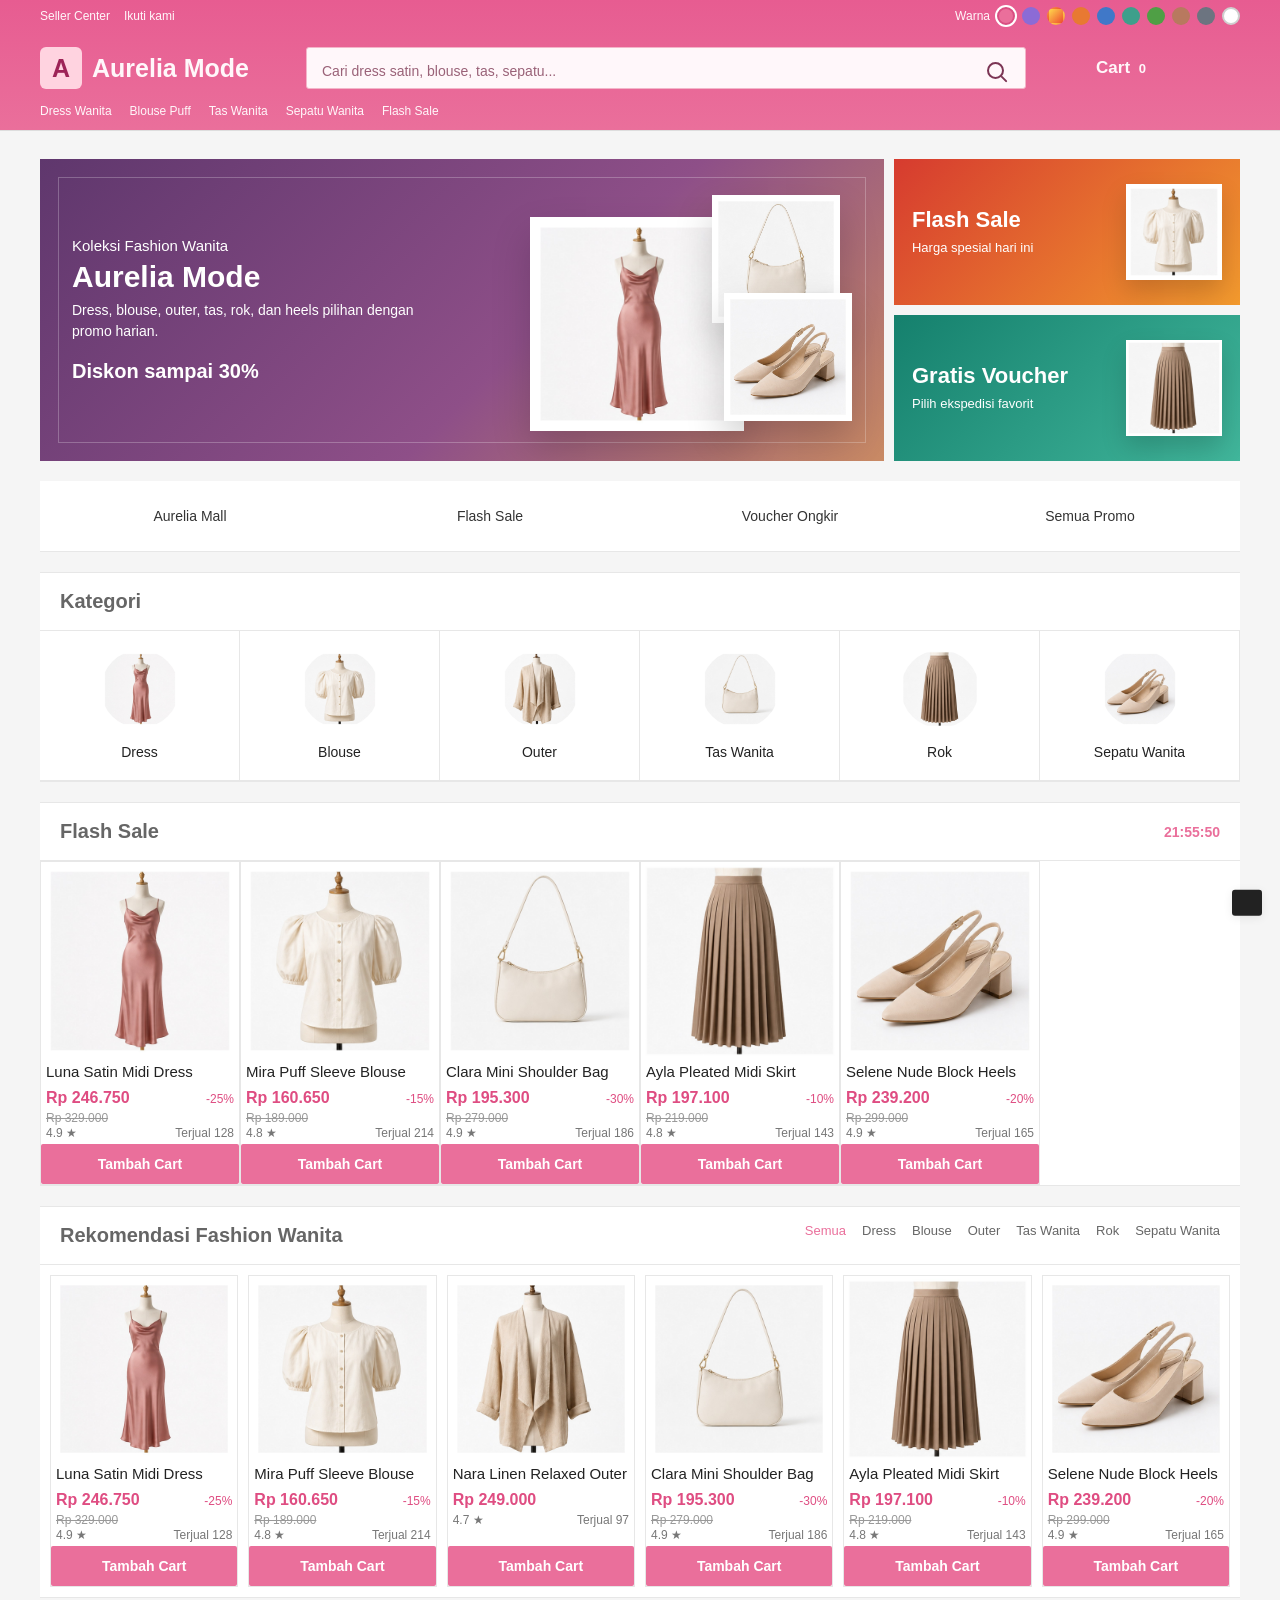
<file: index.html>
<!doctype html>
<html lang="id">
  <head>
    <meta charset="utf-8" />
    <meta name="viewport" content="width=device-width, initial-scale=1" />
    <title>Aurelia Mode - Fashion Wanita</title>
    <meta
      name="description"
      content="Toko online fashion wanita bergaya marketplace dengan produk, cart, checkout, ekspedisi, pembayaran, dan admin produk."
    />
    <link rel="stylesheet" href="styles.css" />
  </head>
  <body>
    <header class="market-header">
      <div class="market-top">
        <button class="plain-top-button" id="adminOpen" type="button">Seller Center</button>
        <span>Ikuti kami</span>
        <div class="theme-switcher" aria-label="Opsi warna">
          <span>Warna</span>
          <button class="theme-dot rose" type="button" data-theme-choice="rose" aria-label="Tema rose"></button>
          <button class="theme-dot lavender" type="button" data-theme-choice="lavender" aria-label="Tema lavender"></button>
          <button class="theme-dot shopee-yellow" type="button" data-theme-choice="shopee-yellow" aria-label="Tema kuning Shopee"></button>
          <button class="theme-dot orange" type="button" data-theme-choice="orange" aria-label="Tema orange"></button>
          <button class="theme-dot blue" type="button" data-theme-choice="blue" aria-label="Tema biru"></button>
          <button class="theme-dot sage" type="button" data-theme-choice="sage" aria-label="Tema sage"></button>
          <button class="theme-dot green" type="button" data-theme-choice="green" aria-label="Tema hijau"></button>
          <button class="theme-dot mocha" type="button" data-theme-choice="mocha" aria-label="Tema mocha"></button>
          <button class="theme-dot gray" type="button" data-theme-choice="gray" aria-label="Tema abu"></button>
          <button class="theme-dot white" type="button" data-theme-choice="white" aria-label="Tema putih"></button>
        </div>
      </div>

      <div class="market-main">
        <a class="market-brand" href="index.html" aria-label="Aurelia Mode">
          <span class="bag-mark">A</span>
          <span>Aurelia Mode</span>
        </a>

        <form class="search-box" id="searchForm">
          <input id="searchInput" type="search" placeholder="Cari dress satin, blouse, tas, sepatu..." />
          <button class="search-submit" type="submit" aria-label="Cari">
            <span class="search-icon" aria-hidden="true"></span>
          </button>
        </form>

        <button class="cart-link" id="cartOpen" type="button">
          Cart <span id="cartCount">0</span>
        </button>
      </div>

      <nav class="quick-links" aria-label="Pencarian cepat">
        <button type="button" data-search="dress">Dress Wanita</button>
        <button type="button" data-search="blouse">Blouse Puff</button>
        <button type="button" data-search="tas">Tas Wanita</button>
        <button type="button" data-search="heels">Sepatu Wanita</button>
        <button type="button" data-search="flash sale">Flash Sale</button>
      </nav>
    </header>

    <main class="page-shell">
      <section class="promo-layout">
        <a class="main-promo" href="#produk">
          <div class="promo-copy">
            <p>Koleksi Fashion Wanita</p>
            <h1>Aurelia Mode</h1>
            <span>Dress, blouse, outer, tas, rok, dan heels pilihan dengan promo harian.</span>
            <strong>Diskon sampai 30%</strong>
          </div>
          <div class="promo-products" aria-hidden="true">
            <img class="promo-product main" src="assets/photos/dress-1.jpg" alt="" />
            <img class="promo-product small top" src="assets/photos/bag-1.jpg" alt="" />
            <img class="promo-product small bottom" src="assets/photos/heels-1.jpg" alt="" />
          </div>
        </a>
        <div class="side-promos">
          <a href="#flashsale">
            <span>
              <strong>Flash Sale</strong>
              <small>Harga spesial hari ini</small>
            </span>
            <img src="assets/photos/blouse-1.jpg" alt="Mira Puff Sleeve Blouse" />
          </a>
          <a href="#produk">
            <span>
              <strong>Gratis Voucher</strong>
              <small>Pilih ekspedisi favorit</small>
            </span>
            <img src="assets/photos/skirt-1.jpg" alt="Ayla Pleated Midi Skirt" />
          </a>
        </div>
      </section>

      <section class="shortcut-row" aria-label="Menu promo">
        <a href="#produk">Aurelia Mall</a>
        <a href="#flashsale">Flash Sale</a>
        <a href="#produk">Voucher Ongkir</a>
        <a href="#produk">Semua Promo</a>
      </section>

      <section class="panel-section" aria-labelledby="categoryTitle">
        <div class="section-title-row">
          <h2 id="categoryTitle">Kategori</h2>
        </div>
        <div class="category-grid" id="categoryGrid"></div>
      </section>

      <section class="panel-section" id="flashsale" aria-labelledby="flashTitle">
        <div class="section-title-row">
          <h2 id="flashTitle">Flash Sale</h2>
          <span id="flashClock">00:00:00</span>
        </div>
        <div class="flash-strip" id="flashStrip"></div>
      </section>

      <section class="panel-section" id="produk" aria-labelledby="productTitle">
        <div class="section-title-row products-head">
          <h2 id="productTitle">Rekomendasi Fashion Wanita</h2>
          <div class="category-filter" id="categoryFilters"></div>
        </div>
        <div class="product-grid" id="productGrid"></div>
      </section>
    </main>

    <aside class="drawer" id="cartDrawer" aria-hidden="true">
      <div class="drawer-panel">
        <div class="drawer-head">
          <h2>Keranjang</h2>
          <button class="close-button" id="cartClose" type="button" aria-label="Tutup keranjang">&times;</button>
        </div>
        <div class="cart-items" id="cartItems"></div>
        <div class="cart-summary">
          <span>Total Produk</span>
          <strong id="cartSubtotal">Rp0</strong>
        </div>
        <a class="primary-button full" href="product.html?id=dress" id="checkoutJump">Checkout di Halaman Produk</a>
      </div>
    </aside>

    <aside class="drawer" id="adminDrawer" aria-hidden="true">
      <div class="drawer-panel admin-panel">
        <div class="drawer-head">
          <h2>Admin Toko</h2>
          <button class="close-button" id="adminClose" type="button" aria-label="Tutup admin">&times;</button>
        </div>

        <form class="login-box" id="loginForm">
          <p>Login admin demo</p>
          <label>
            Username
            <input name="username" value="admin" required />
          </label>
          <label>
            Password
            <input name="password" type="password" value="admin123" required />
          </label>
          <button class="primary-button" type="submit">Login</button>
          <small>Username: admin, Password: admin123</small>
        </form>

        <div class="admin-content" id="adminContent" hidden>
          <div class="admin-toolbar">
            <h3>Kelola Produk</h3>
            <button class="secondary-button" id="logoutAdmin" type="button">Logout</button>
          </div>

          <form class="product-form" id="productForm">
            <input type="hidden" name="id" />
            <label>
              Judul Produk
              <input name="title" required placeholder="Nama produk" />
            </label>
            <label>
              Kategori Produk
              <input name="category" required placeholder="Dress, Blouse, Outer" />
            </label>
            <div class="form-row">
              <label>
                Harga
                <input name="price" required type="number" min="0" step="1000" />
              </label>
              <label>
                Diskon %
                <input name="discount" type="number" min="0" max="90" step="1" value="0" />
              </label>
            </div>
            <label>
              Deskripsi
              <textarea name="description" required placeholder="Deskripsi produk"></textarea>
            </label>
            <button class="primary-button" type="submit" id="productSubmit">Tambah Produk</button>
          </form>

          <div class="admin-list" id="adminProductList"></div>

          <div class="orders-box">
            <div class="admin-toolbar">
              <h3>Notif Pembeli</h3>
              <button class="secondary-button" id="clearOrders" type="button">Bersihkan</button>
            </div>
            <div id="orderList" class="order-list"></div>
          </div>
        </div>
      </div>
    </aside>

    <div class="toast" id="toast" role="status" aria-live="polite"></div>
    <script src="store-data.js"></script>
    <script src="app.js"></script>
  </body>
</html>
</file>
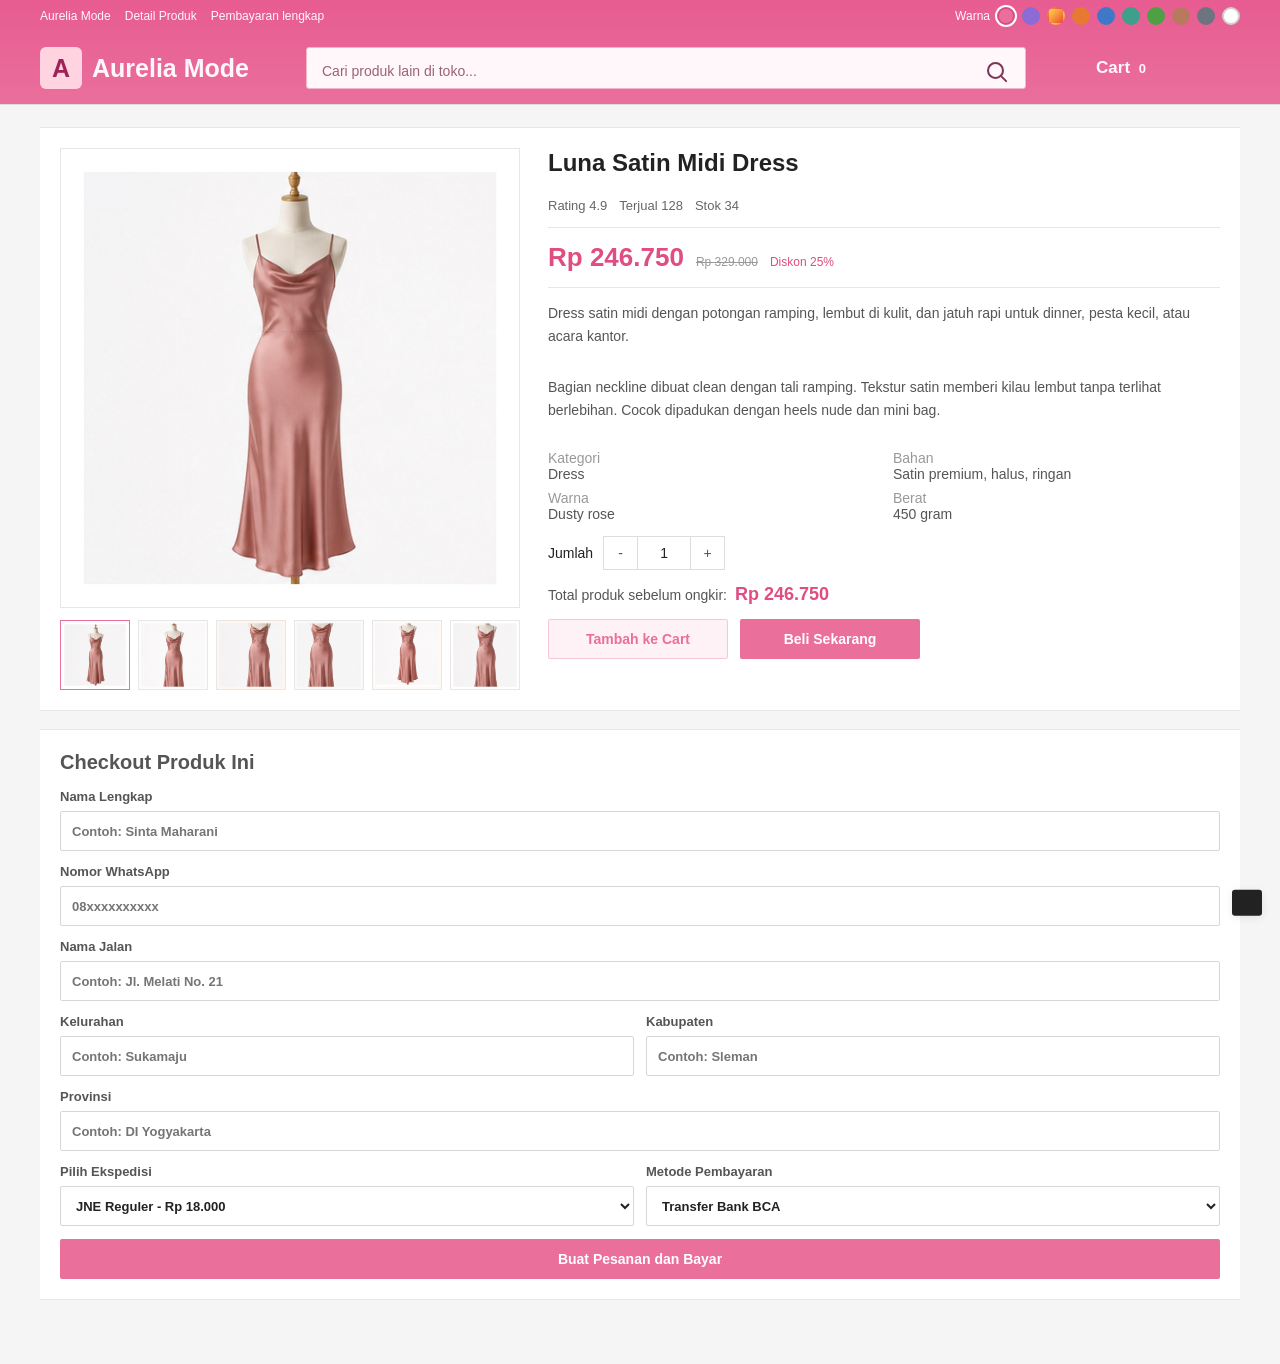
<file: product.html>
<!doctype html>
<html lang="id">
  <head>
    <meta charset="utf-8" />
    <meta name="viewport" content="width=device-width, initial-scale=1" />
    <title>Detail Produk - Aurelia Mode</title>
    <meta
      name="description"
      content="Detail produk fashion wanita dengan galeri foto, cart, checkout, ekspedisi, dan pembayaran."
    />
    <link rel="stylesheet" href="styles.css" />
  </head>
  <body>
    <header class="market-header">
      <div class="market-top">
        <a href="index.html">Aurelia Mode</a>
        <span>Detail Produk</span>
        <span>Pembayaran lengkap</span>
        <div class="theme-switcher" aria-label="Opsi warna">
          <span>Warna</span>
          <button class="theme-dot rose" type="button" data-theme-choice="rose" aria-label="Tema rose"></button>
          <button class="theme-dot lavender" type="button" data-theme-choice="lavender" aria-label="Tema lavender"></button>
          <button class="theme-dot shopee-yellow" type="button" data-theme-choice="shopee-yellow" aria-label="Tema kuning Shopee"></button>
          <button class="theme-dot orange" type="button" data-theme-choice="orange" aria-label="Tema orange"></button>
          <button class="theme-dot blue" type="button" data-theme-choice="blue" aria-label="Tema biru"></button>
          <button class="theme-dot sage" type="button" data-theme-choice="sage" aria-label="Tema sage"></button>
          <button class="theme-dot green" type="button" data-theme-choice="green" aria-label="Tema hijau"></button>
          <button class="theme-dot mocha" type="button" data-theme-choice="mocha" aria-label="Tema mocha"></button>
          <button class="theme-dot gray" type="button" data-theme-choice="gray" aria-label="Tema abu"></button>
          <button class="theme-dot white" type="button" data-theme-choice="white" aria-label="Tema putih"></button>
        </div>
      </div>

      <div class="market-main">
        <a class="market-brand" href="index.html" aria-label="Aurelia Mode">
          <span class="bag-mark">A</span>
          <span>Aurelia Mode</span>
        </a>

        <form class="search-box" id="detailSearchForm">
          <input id="detailSearchInput" type="search" placeholder="Cari produk lain di toko..." />
          <button class="search-submit" type="submit" aria-label="Cari">
            <span class="search-icon" aria-hidden="true"></span>
          </button>
        </form>

        <button class="cart-link" id="cartOpen" type="button">
          Cart <span id="cartCount">0</span>
        </button>
      </div>
    </header>

    <main class="page-shell detail-page">
      <section class="detail-panel" id="productDetail"></section>

      <section class="product-checkout" id="checkout">
        <h2>Checkout Produk Ini</h2>
        <form id="buyForm">
          <label>
            Nama Lengkap
            <input required name="name" placeholder="Contoh: Sinta Maharani" />
          </label>
          <label>
            Nomor WhatsApp
            <input required name="phone" placeholder="08xxxxxxxxxx" />
          </label>
          <label>
            Nama Jalan
            <input required name="street" placeholder="Contoh: Jl. Melati No. 21" />
          </label>
          <div class="form-row">
            <label>
              Kelurahan
              <input required name="village" placeholder="Contoh: Sukamaju" />
            </label>
            <label>
              Kabupaten
              <input required name="regency" placeholder="Contoh: Sleman" />
            </label>
          </div>
          <label>
            Provinsi
            <input required name="province" placeholder="Contoh: DI Yogyakarta" />
          </label>
          <div class="form-row">
            <label>
              Pilih Ekspedisi
              <select name="shipping" id="shippingSelect" required></select>
            </label>
            <label>
              Metode Pembayaran
              <select name="payment" id="paymentSelect" required></select>
            </label>
          </div>
          <button class="primary-button" type="submit">Buat Pesanan dan Bayar</button>
          <div class="payment-result" id="paymentResult" hidden></div>
        </form>
      </section>
    </main>

    <aside class="drawer" id="cartDrawer" aria-hidden="true">
      <div class="drawer-panel">
        <div class="drawer-head">
          <h2>Keranjang</h2>
          <button class="close-button" id="cartClose" type="button" aria-label="Tutup keranjang">&times;</button>
        </div>
        <div class="cart-items" id="cartItems"></div>
        <div class="cart-summary">
          <span>Total Produk</span>
          <strong id="cartSubtotal">Rp0</strong>
        </div>
        <a class="primary-button full" href="#checkout" id="checkoutJump">Checkout Produk Ini</a>
      </div>
    </aside>

    <div class="toast" id="toast" role="status" aria-live="polite"></div>
    <script src="store-data.js"></script>
    <script src="product-page.js"></script>
  </body>
</html>
</file>
<file: styles.css>
:root {
  --orange: #ea6f9b;
  --orange-dark: #d94e82;
  --ink: #222;
  --muted: #777;
  --line: #e7e7e7;
  --page: #f5f5f5;
  --white: #fff;
  --price: #df4d82;
  --green: #0a8f5a;
  --shadow: 0 2px 10px rgba(0, 0, 0, 0.08);
  --promo-main: linear-gradient(135deg, #5f376d 0%, #8e4f88 58%, #c98a64 100%);
  --promo-flash: linear-gradient(135deg, #d63b2f, #f29a2e);
  --promo-shipping: linear-gradient(135deg, #15806d, #41b69b);
  --secondary-bg: #fff2f6;
  --secondary-border: #f7c7d6;
  --theme-ring: #d94e82;
  --header-bg: linear-gradient(180deg, #e75c91 0%, #ea6f9b 100%);
  --header-text: #fff7fa;
  --header-logo-bg: #ffd3e0;
  --header-logo-text: #9d2357;
  --search-bg: #fff7fa;
  --search-border: #f3b5c9;
  --search-text: #5b2340;
  --search-placeholder: #9a6278;
  --search-icon: #7b3554;
}

body[data-theme="lavender"] {
  --orange: #8c6bd6;
  --orange-dark: #704cb8;
  --price: #7553c8;
  --promo-main: linear-gradient(135deg, #3f356b 0%, #7560c8 55%, #c28bd9 100%);
  --promo-flash: linear-gradient(135deg, #7144b8, #d56bb3);
  --promo-shipping: linear-gradient(135deg, #286f8e, #5bb7c8);
  --secondary-bg: #f5f1ff;
  --secondary-border: #d9cdf7;
  --theme-ring: #704cb8;
  --header-bg: linear-gradient(180deg, #6f59c8 0%, #8c6bd6 100%);
  --header-text: #f7f3ff;
  --header-logo-bg: #e6dcff;
  --header-logo-text: #4f3a96;
  --search-bg: #faf7ff;
  --search-border: #cfc0f2;
  --search-text: #382a6f;
  --search-placeholder: #7c6aae;
  --search-icon: #51408f;
}

body[data-theme="sage"] {
  --orange: #3e9f8b;
  --orange-dark: #2f806f;
  --price: #268271;
  --promo-main: linear-gradient(135deg, #244e47 0%, #3e9f8b 55%, #d0a25c 100%);
  --promo-flash: linear-gradient(135deg, #c05a35, #e6a83c);
  --promo-shipping: linear-gradient(135deg, #1f7f68, #67c7a5);
  --secondary-bg: #eefaf6;
  --secondary-border: #bde5d8;
  --theme-ring: #2f806f;
  --header-bg: linear-gradient(180deg, #2f8d7b 0%, #3e9f8b 100%);
  --header-text: #effbf8;
  --header-logo-bg: #d4f2ea;
  --header-logo-text: #1f6659;
  --search-bg: #f5fffb;
  --search-border: #b9ded4;
  --search-text: #174d43;
  --search-placeholder: #5f8d80;
  --search-icon: #226a5d;
}

body[data-theme="mocha"] {
  --orange: #b8795f;
  --orange-dark: #965d47;
  --price: #a45f45;
  --promo-main: linear-gradient(135deg, #3f3330 0%, #8b5f55 55%, #c49a6c 100%);
  --promo-flash: linear-gradient(135deg, #a94138, #d98c3f);
  --promo-shipping: linear-gradient(135deg, #516b58, #9ab47b);
  --secondary-bg: #fbf4ef;
  --secondary-border: #e5c8b9;
  --theme-ring: #965d47;
  --header-bg: linear-gradient(180deg, #8a5b4c 0%, #b8795f 100%);
  --header-text: #fff8f3;
  --header-logo-bg: #f2d8ca;
  --header-logo-text: #694133;
  --search-bg: #fff8f3;
  --search-border: #dfc1b2;
  --search-text: #51342c;
  --search-placeholder: #8d6a5d;
  --search-icon: #654035;
}

body[data-theme="white"] {
  --orange: #000000;
  --orange-dark: #111111;
  --ink: #000000;
  --muted: #000000;
  --price: #000000;
  --green: #000000;
  --promo-main: linear-gradient(135deg, #ffffff 0%, #eeeeee 55%, #d7d7d7 100%);
  --promo-flash: linear-gradient(135deg, #f4f4f4, #cfcfcf);
  --promo-shipping: linear-gradient(135deg, #e9e9e9, #ffffff);
  --secondary-bg: #f7f7f7;
  --secondary-border: #d9d9d9;
  --theme-ring: #000000;
  --header-bg: linear-gradient(180deg, #ffffff 0%, #f2f2f2 100%);
  --header-text: #000000;
  --header-logo-bg: #e8e8e8;
  --header-logo-text: #000000;
  --search-bg: #ffffff;
  --search-border: #d7d7d7;
  --search-text: #000000;
  --search-placeholder: #000000;
  --search-icon: #000000;
}

body[data-theme="gray"] {
  --orange: #6c7480;
  --orange-dark: #535b66;
  --price: #59616b;
  --promo-main: linear-gradient(135deg, #3c4149 0%, #6c7480 55%, #a7adb5 100%);
  --promo-flash: linear-gradient(135deg, #565e67, #9aa1aa);
  --promo-shipping: linear-gradient(135deg, #424c53, #839098);
  --secondary-bg: #f1f3f5;
  --secondary-border: #cfd4da;
  --theme-ring: #535b66;
  --header-bg: linear-gradient(180deg, #f5f6f7 0%, #dfe3e7 100%);
  --header-text: #33383f;
  --header-logo-bg: #ccd2d8;
  --header-logo-text: #33383f;
  --search-bg: #ffffff;
  --search-border: #cbd1d7;
  --search-text: #252a31;
  --search-placeholder: #767f89;
  --search-icon: #4e5660;
}

body[data-theme="blue"] {
  --orange: #4078c8;
  --orange-dark: #2f5fa4;
  --price: #2f65b5;
  --promo-main: linear-gradient(135deg, #1d3f72 0%, #4078c8 55%, #78b6d9 100%);
  --promo-flash: linear-gradient(135deg, #255aa2, #5f99dc);
  --promo-shipping: linear-gradient(135deg, #176b88, #63bfd4);
  --secondary-bg: #eff6ff;
  --secondary-border: #bdd5f4;
  --theme-ring: #2f5fa4;
  --header-bg: linear-gradient(180deg, #2f68b7 0%, #4078c8 100%);
  --header-text: #f4f9ff;
  --header-logo-bg: #d4e6fb;
  --header-logo-text: #1e4f91;
  --search-bg: #f6fbff;
  --search-border: #b8d1ee;
  --search-text: #1f416d;
  --search-placeholder: #6d8ead;
  --search-icon: #2f5fa4;
}

body[data-theme="shopee-yellow"] {
  --orange: #ffb700;
  --orange-dark: #ee7d00;
  --price: #ee4d2d;
  --promo-main: linear-gradient(135deg, #ee4d2d 0%, #ff9f1c 55%, #ffd84d 100%);
  --promo-flash: linear-gradient(135deg, #ee4d2d, #ffc400);
  --promo-shipping: linear-gradient(135deg, #f4a000, #ffe173);
  --secondary-bg: #fff7d9;
  --secondary-border: #f2c94c;
  --theme-ring: #ee7d00;
  --header-bg: linear-gradient(180deg, #ffd84d 0%, #ff9f1c 100%);
  --header-text: #ffffff;
  --header-logo-bg: #fff3b0;
  --header-logo-text: #b54816;
  --search-bg: #fff8dc;
  --search-border: #eab940;
  --search-text: #4a2b00;
  --search-placeholder: #946a18;
  --search-icon: #b54816;
}

body[data-theme="orange"] {
  --orange: #e87932;
  --orange-dark: #c95d1c;
  --price: #d96a24;
  --promo-main: linear-gradient(135deg, #7d3d16 0%, #e87932 55%, #f5b15f 100%);
  --promo-flash: linear-gradient(135deg, #c74727, #f29a2e);
  --promo-shipping: linear-gradient(135deg, #7c8a32, #d2b654);
  --secondary-bg: #fff3e8;
  --secondary-border: #f1c6a2;
  --theme-ring: #c95d1c;
  --header-bg: linear-gradient(180deg, #f29955 0%, #e87932 100%);
  --header-text: #fff8f1;
  --header-logo-bg: #ffe0c4;
  --header-logo-text: #8d3d12;
  --search-bg: #fff8f1;
  --search-border: #efbd94;
  --search-text: #573015;
  --search-placeholder: #9a704f;
  --search-icon: #8d3d12;
}

body[data-theme="green"] {
  --orange: #4f9f45;
  --orange-dark: #3c8135;
  --price: #3f8838;
  --promo-main: linear-gradient(135deg, #284f2c 0%, #4f9f45 55%, #a0c95e 100%);
  --promo-flash: linear-gradient(135deg, #8f6b23, #d6b747);
  --promo-shipping: linear-gradient(135deg, #237d54, #77bf70);
  --secondary-bg: #f0faee;
  --secondary-border: #c6e4c1;
  --theme-ring: #3c8135;
  --header-bg: linear-gradient(180deg, #5bad50 0%, #4f9f45 100%);
  --header-text: #f5fff3;
  --header-logo-bg: #dff2d9;
  --header-logo-text: #2f6728;
  --search-bg: #f8fff6;
  --search-border: #b8d9b2;
  --search-text: #234d1f;
  --search-placeholder: #6f9269;
  --search-icon: #326d2c;
}

* {
  box-sizing: border-box;
}

html {
  scroll-behavior: smooth;
}

body {
  margin: 0;
  color: var(--ink);
  background: var(--page);
  font-family: Arial, Helvetica, sans-serif;
  font-size: 14px;
  font-weight: 500;
}

button,
input,
textarea,
select {
  font: inherit;
}

button {
  cursor: pointer;
}

a {
  color: inherit;
  text-decoration: none;
}

h1,
h2,
h3,
p {
  margin-top: 0;
}

p {
  font-weight: 500;
}

h1 {
  margin-bottom: 6px;
  font-size: 30px;
  line-height: 1.18;
  letter-spacing: 0;
}

h2 {
  margin-bottom: 0;
  font-size: 20px;
  line-height: 1.25;
  font-weight: 600;
  letter-spacing: 0;
}

h3 {
  margin-bottom: 6px;
  font-size: 15px;
  line-height: 1.35;
  font-weight: 500;
  letter-spacing: 0;
}

.market-header {
  position: sticky;
  top: 0;
  z-index: 30;
  color: var(--header-text);
  background: var(--header-bg);
  border-bottom: 1px solid #dddddd;
}

.market-top,
.market-main,
.quick-links,
.page-shell {
  width: min(1200px, calc(100% - 28px));
  margin: 0 auto;
}

.market-top {
  display: flex;
  align-items: center;
  gap: 14px;
  min-height: 32px;
  font-size: 12px;
}

.theme-switcher {
  display: inline-flex;
  align-items: center;
  gap: 7px;
  margin-left: auto;
  flex-wrap: wrap;
}

.theme-dot {
  width: 18px;
  height: 18px;
  padding: 0;
  border: 2px solid transparent;
  border-radius: 50%;
  background: #ddd;
}

.theme-dot.rose {
  background: #ea6f9b;
}

.theme-dot.lavender {
  background: #8c6bd6;
}

.theme-dot.sage {
  background: #3e9f8b;
}

.theme-dot.mocha {
  background: #b8795f;
}

.theme-dot.white {
  background: #ffffff;
  border-color: #cfcfcf;
}

.theme-dot.gray {
  background: #6c7480;
}

.theme-dot.blue {
  background: #4078c8;
}

.theme-dot.shopee-yellow {
  background: linear-gradient(135deg, #ffd84d, #ee4d2d);
}

.theme-dot.orange {
  background: #e87932;
}

.theme-dot.green {
  background: #4f9f45;
}

.theme-dot.active {
  border-color: var(--theme-ring);
  box-shadow: 0 0 0 2px #fff;
}

.market-top a,
.market-top button,
.market-top span {
  color: var(--header-text);
}

.plain-top-button,
.quick-links button {
  padding: 0;
  color: inherit;
  border: 0;
  background: transparent;
}

.market-main {
  display: grid;
  grid-template-columns: 250px minmax(260px, 720px) 110px;
  gap: 16px;
  align-items: center;
  min-height: 72px;
}

.market-brand {
  display: flex;
  align-items: center;
  gap: 10px;
  font-size: 25px;
  font-weight: 700;
  color: var(--header-text);
  white-space: nowrap;
}

.bag-mark {
  display: grid;
  width: 42px;
  height: 42px;
  place-items: center;
  color: var(--header-logo-text);
  background: var(--header-logo-bg);
  border-radius: 6px;
  font-weight: 800;
}

.search-box {
  display: grid;
  grid-template-columns: 1fr 50px;
  gap: 0;
  align-items: center;
  height: 42px;
  padding: 3px;
  background: var(--search-bg);
  border: 1px solid var(--search-border);
  border-radius: 3px;
}

.search-box input {
  appearance: none;
  min-width: 0;
  height: 100%;
  border: 0;
  outline: 0;
  padding: 0 12px;
  color: var(--search-text);
  background: transparent;
  line-height: 36px;
}

.search-box input::placeholder {
  color: var(--search-placeholder);
}

.search-submit {
  position: relative;
  display: flex;
  align-items: center;
  justify-content: center;
  align-self: stretch;
  height: 100%;
  color: var(--search-icon);
  border: 0;
  background: transparent;
  border-radius: 0;
}

.search-submit:hover {
  background: transparent;
}

.search-icon {
  position: relative;
  width: 17px;
  height: 17px;
  border: 2px solid var(--search-icon);
  border-radius: 50%;
  transform: translate(-2px, -1px);
}

.search-icon::after {
  content: "";
  position: absolute;
  width: 8px;
  height: 2px;
  right: -6px;
  bottom: -3px;
  background: var(--search-icon);
  border-radius: 999px;
  transform: rotate(45deg);
}

.cart-link {
  justify-self: end;
  color: var(--header-text);
  border: 0;
  background: transparent;
  font-size: 17px;
  font-weight: 700;
}

.cart-link span {
  margin-left: 4px;
  font-size: 13px;
}

.quick-links {
  display: flex;
  gap: 18px;
  min-height: 26px;
  align-items: flex-start;
  overflow-x: auto;
  font-size: 12px;
  white-space: nowrap;
}

.page-shell {
  padding: 28px 0 64px;
}

.promo-layout {
  display: grid;
  grid-template-columns: minmax(0, 2fr) minmax(280px, 0.82fr);
  gap: 10px;
  margin-bottom: 20px;
}

.main-promo {
  position: relative;
  min-height: 286px;
  display: grid;
  grid-template-columns: minmax(0, 0.9fr) minmax(320px, 1.1fr);
  align-items: center;
  overflow: hidden;
  padding: 32px;
  color: var(--white);
  background: var(--promo-main);
  isolation: isolate;
}

.main-promo::before {
  content: "";
  position: absolute;
  inset: 18px;
  border: 1px solid rgba(255, 255, 255, 0.24);
  pointer-events: none;
}

.promo-copy {
  position: relative;
  z-index: 2;
}

.promo-copy p {
  margin-bottom: 5px;
  font-size: 15px;
}

.promo-copy span {
  display: block;
  max-width: 390px;
  font-size: 14px;
  line-height: 1.5;
}

.promo-copy strong {
  display: inline-block;
  margin-top: 18px;
  font-size: 20px;
}

.promo-products {
  position: relative;
  z-index: 2;
  min-height: 238px;
}

.promo-product {
  position: absolute;
  object-fit: cover;
  background: var(--white);
  box-shadow: 0 18px 36px rgba(0, 0, 0, 0.18);
}

.promo-product.main {
  right: 108px;
  bottom: -2px;
  width: 214px;
  height: 214px;
}

.promo-product.small {
  width: 128px;
  height: 128px;
}

.promo-product.top {
  right: 12px;
  top: 4px;
}

.promo-product.bottom {
  right: 0;
  bottom: 8px;
}

.side-promos {
  display: grid;
  gap: 10px;
}

.side-promos a {
  display: grid;
  grid-template-columns: 1fr 96px;
  gap: 14px;
  min-height: 138px;
  align-items: center;
  overflow: hidden;
  padding: 18px;
  color: var(--white);
  background: var(--promo-flash);
}

.side-promos a:last-child {
  background: var(--promo-shipping);
}

.side-promos strong,
.side-promos small {
  display: block;
}

.side-promos strong {
  font-size: 22px;
  line-height: 1.15;
}

.side-promos small {
  margin-top: 7px;
  font-size: 13px;
  line-height: 1.4;
}

.side-promos img {
  width: 96px;
  height: 96px;
  object-fit: cover;
  background: var(--white);
  box-shadow: 0 12px 24px rgba(0, 0, 0, 0.16);
}

.shortcut-row,
.panel-section,
.checkout-section,
.detail-panel {
  background: var(--white);
}

.shortcut-row {
  display: grid;
  grid-template-columns: repeat(4, 1fr);
  margin-bottom: 20px;
  padding: 14px 0;
  text-align: center;
  color: #333;
  border-bottom: 1px solid var(--line);
}

.shortcut-row a {
  min-height: 42px;
  display: grid;
  place-items: center;
  padding: 0 12px;
}

.panel-section {
  margin-bottom: 20px;
  border-top: 1px solid var(--line);
  border-bottom: 1px solid var(--line);
}

.section-title-row {
  min-height: 58px;
  display: flex;
  align-items: center;
  justify-content: space-between;
  gap: 16px;
  padding: 0 20px;
  color: #666;
  border-bottom: 1px solid var(--line);
}

.section-title-row span {
  color: var(--orange);
  font-weight: 700;
}

.category-grid {
  display: grid;
  grid-template-columns: repeat(6, 1fr);
}

.category-item {
  min-height: 150px;
  display: grid;
  place-items: center;
  gap: 8px;
  padding: 16px 10px;
  text-align: center;
  border-right: 1px solid var(--line);
  border-bottom: 1px solid var(--line);
}

.category-item:hover {
  color: var(--orange);
  box-shadow: var(--shadow);
}

.category-item img {
  width: 78px;
  height: 78px;
  object-fit: cover;
  border-radius: 50%;
}

.category-item span {
  line-height: 1.3;
}

.flash-strip {
  display: grid;
  grid-template-columns: repeat(6, 1fr);
  gap: 0;
}

.flash-item {
  display: grid;
  gap: 8px;
  padding: 14px;
  text-align: center;
  border-right: 1px solid var(--line);
}

.flash-item img {
  width: 100%;
  aspect-ratio: 1;
  object-fit: cover;
}

.flash-item strong {
  color: var(--price);
  font-size: 16px;
}

.products-head {
  align-items: flex-start;
  padding-top: 16px;
  padding-bottom: 12px;
}

.category-filter {
  display: flex;
  flex-wrap: wrap;
  gap: 16px;
  justify-content: flex-end;
  font-size: 13px;
}

.category-filter button {
  padding: 0;
  color: #666;
  border: 0;
  background: transparent;
}

.category-filter button.active,
.category-filter button:hover {
  color: var(--orange);
}

.product-grid {
  display: grid;
  grid-template-columns: repeat(6, minmax(0, 1fr));
  gap: 10px;
  padding: 10px;
}

.product-card {
  display: grid;
  grid-template-rows: 1fr 40px;
  color: var(--ink);
  background: var(--white);
  border: 1px solid var(--line);
}

.product-card:hover {
  border-color: var(--orange);
  transform: translateY(-1px);
}

.product-link {
  display: grid;
  grid-template-rows: auto 1fr;
}

.product-card img {
  width: 100%;
  aspect-ratio: 1;
  object-fit: cover;
}

.product-body {
  display: grid;
  grid-template-rows: minmax(20px, auto) 22px 14px 16px;
  gap: 0;
  padding: 3px 5px;
}

.product-title {
  min-height: 20px;
  color: #222;
  font-size: 15px;
  line-height: 1.18;
}

.product-desc {
  min-height: 36px;
  color: var(--muted);
  font-size: 12px;
  line-height: 1.45;
}

.price-row {
  display: flex;
  align-items: baseline;
  justify-content: space-between;
  gap: 6px;
}

.price {
  color: var(--price);
  font-size: 16px;
  font-weight: 700;
}

.sale-text {
  color: var(--price);
  font-size: 12px;
}

.old-price {
  color: #999;
  font-size: 12px;
  text-decoration: line-through;
}

.sold-row {
  display: flex;
  align-items: center;
  justify-content: space-between;
  gap: 8px;
  color: #777;
  font-size: 12px;
}

.add-button,
.primary-button,
.secondary-button {
  min-height: 40px;
  border: 0;
  border-radius: 2px;
  font-weight: 700;
}

.add-button {
  height: 40px;
  padding: 0 10px;
  align-self: end;
}

.add-button,
.primary-button {
  color: var(--white);
  background: var(--orange);
}

.add-button:hover,
.primary-button:hover {
  background: var(--orange-dark);
}

.secondary-button {
  color: var(--orange);
  background: var(--secondary-bg);
  border: 1px solid var(--secondary-border);
}

body[data-theme="white"],
body[data-theme="white"] a,
body[data-theme="white"] button,
body[data-theme="white"] input,
body[data-theme="white"] textarea,
body[data-theme="white"] select,
body[data-theme="white"] .price,
body[data-theme="white"] .sale-text,
body[data-theme="white"] .old-price,
body[data-theme="white"] .sold-row,
body[data-theme="white"] .product-title,
body[data-theme="white"] .product-desc,
body[data-theme="white"] .section-title-row,
body[data-theme="white"] .detail-copy,
body[data-theme="white"] .detail-specs,
body[data-theme="white"] .detail-specs span,
body[data-theme="white"] .rating-line,
body[data-theme="white"] .payment-result {
  color: #000;
}

body[data-theme="white"] .add-button,
body[data-theme="white"] .primary-button {
  color: #000;
  background: #fff;
  border: 1px solid #000;
}

.checkout-section {
  display: grid;
  grid-template-columns: 0.8fr 1.2fr;
  gap: 28px;
  padding: 24px;
  border-top: 1px solid var(--line);
  border-bottom: 1px solid var(--line);
}

.checkout-section p {
  color: var(--muted);
  line-height: 1.55;
}

.checkout-form,
.login-box,
.product-form,
.orders-box {
  display: grid;
  gap: 13px;
}

label {
  display: grid;
  gap: 7px;
  color: #555;
  font-size: 13px;
  font-weight: 700;
}

input,
textarea,
select {
  width: 100%;
  min-height: 40px;
  padding: 9px 11px;
  color: var(--ink);
  background: var(--white);
  border: 1px solid #d7d7d7;
  border-radius: 2px;
  outline: 0;
}

textarea {
  min-height: 88px;
  resize: vertical;
}

input:focus,
textarea:focus,
select:focus {
  border-color: var(--orange);
}

.form-row {
  display: flex;
  gap: 12px;
}

.form-row label {
  flex: 1;
}

.payment-result {
  color: var(--green);
  line-height: 1.55;
}

.drawer {
  position: fixed;
  inset: 0;
  z-index: 50;
  display: none;
  justify-content: flex-end;
  background: rgba(0, 0, 0, 0.34);
}

.drawer.open {
  display: flex;
}

.drawer-panel {
  width: min(480px, 100%);
  height: 100%;
  overflow: auto;
  padding: 20px;
  background: var(--white);
}

.admin-panel {
  width: min(760px, 100%);
}

.drawer-head,
.admin-toolbar,
.cart-row-head,
.item-actions {
  display: flex;
  align-items: center;
  justify-content: space-between;
  gap: 12px;
}

.drawer-head {
  margin-bottom: 16px;
}

.drawer-head h2,
.admin-toolbar h3 {
  margin: 0;
}

.close-button {
  width: 36px;
  height: 36px;
  color: #555;
  border: 0;
  background: transparent;
  font-size: 24px;
  line-height: 1;
}

.cart-items,
.admin-list,
.order-list {
  display: grid;
  gap: 10px;
}

.cart-row,
.admin-product,
.order-card {
  display: grid;
  gap: 8px;
  padding: 12px 0;
  border-bottom: 1px solid var(--line);
}

.cart-row strong,
.admin-product strong,
.order-card strong {
  font-size: 14px;
}

.item-actions button,
.admin-product button {
  min-height: 30px;
  padding: 0 9px;
  color: #555;
  border: 1px solid #ddd;
  background: var(--white);
}

.admin-product .danger {
  color: var(--white);
  border-color: #b42942;
  background: #b42942;
}

.cart-summary {
  display: flex;
  justify-content: space-between;
  margin: 18px 0;
  padding-top: 16px;
  border-top: 1px solid var(--line);
  font-size: 16px;
}

.full {
  width: 100%;
  display: inline-flex;
  align-items: center;
  justify-content: center;
}

.login-box small {
  color: var(--muted);
}

.admin-content {
  display: grid;
  gap: 18px;
}

.toast {
  position: fixed;
  right: 18px;
  bottom: 18px;
  z-index: 70;
  max-width: min(420px, calc(100vw - 36px));
  padding: 13px 15px;
  color: var(--white);
  background: #222;
  border-radius: 3px;
  box-shadow: var(--shadow);
  transform: translateY(130%);
  transition: transform 0.22s ease;
  font-weight: 700;
}

.toast.show {
  transform: translateY(0);
}

.detail-page {
  padding: 22px 0 64px;
}

.detail-panel {
  display: grid;
  grid-template-columns: minmax(320px, 460px) 1fr;
  gap: 28px;
  padding: 20px;
  border-top: 1px solid var(--line);
  border-bottom: 1px solid var(--line);
}

.detail-gallery {
  display: grid;
  gap: 12px;
}

.detail-main-img {
  width: 100%;
  aspect-ratio: 1;
  object-fit: cover;
  border: 1px solid var(--line);
}

.thumb-grid {
  display: grid;
  grid-template-columns: repeat(6, 1fr);
  gap: 8px;
}

.thumb-button {
  padding: 0;
  overflow: hidden;
  background: var(--white);
  border: 1px solid var(--line);
}

.thumb-button.active {
  border-color: var(--orange);
}

.thumb-button img {
  width: 100%;
  aspect-ratio: 1;
  object-fit: cover;
  display: block;
}

.detail-info {
  display: grid;
  align-content: start;
  gap: 14px;
}

.detail-info h1 {
  color: #222;
  font-size: 24px;
  line-height: 1.25;
}

.rating-line,
.detail-meta-line {
  display: flex;
  flex-wrap: wrap;
  gap: 12px;
  color: #666;
  font-size: 13px;
}

.detail-price {
  display: flex;
  align-items: baseline;
  gap: 12px;
  padding: 14px 0;
  border-top: 1px solid var(--line);
  border-bottom: 1px solid var(--line);
}

.detail-price strong {
  color: var(--price);
  font-size: 26px;
}

.auto-total {
  display: flex;
  flex-wrap: wrap;
  gap: 8px;
  align-items: baseline;
  color: #555;
}

.auto-total strong {
  color: var(--price);
  font-size: 18px;
}

.detail-copy {
  color: #555;
  line-height: 1.65;
}

.detail-specs {
  display: grid;
  grid-template-columns: repeat(2, minmax(0, 1fr));
  gap: 8px 18px;
  color: #555;
}

.detail-specs span {
  color: #999;
}

.quantity-row {
  display: flex;
  align-items: center;
  gap: 10px;
}

.qty-control {
  display: inline-grid;
  grid-template-columns: 34px 52px 34px;
  height: 34px;
  border: 1px solid #ddd;
}

.qty-control button,
.qty-control input {
  width: 100%;
  min-height: 0;
  padding: 0;
  text-align: center;
  border: 0;
  background: var(--white);
}

.qty-control button {
  color: #555;
  border-right: 1px solid #ddd;
}

.qty-control button:last-child {
  border-right: 0;
  border-left: 1px solid #ddd;
}

.detail-actions {
  display: flex;
  flex-wrap: wrap;
  gap: 12px;
}

.detail-actions button,
.detail-actions a {
  min-width: 180px;
  display: inline-flex;
  align-items: center;
  justify-content: center;
}

.product-checkout {
  margin-top: 18px;
  padding: 20px;
  background: var(--white);
  border-top: 1px solid var(--line);
  border-bottom: 1px solid var(--line);
}

.product-checkout h2 {
  margin-bottom: 14px;
  color: #555;
}

.product-checkout form {
  display: grid;
  gap: 13px;
}

@media (max-width: 1100px) {
  .product-grid,
  .flash-strip,
  .category-grid {
    grid-template-columns: repeat(4, 1fr);
  }

  .main-promo {
    grid-template-columns: 1fr 270px;
  }

  .promo-product.main {
    right: 70px;
    width: 188px;
    height: 188px;
  }

  .promo-product.small {
    width: 106px;
    height: 106px;
  }
}

@media (max-width: 820px) {
  .market-main {
    grid-template-columns: 1fr;
    gap: 10px;
    padding-bottom: 14px;
  }

  .cart-link {
    justify-self: start;
  }

  .promo-layout,
  .checkout-section,
  .detail-panel {
    grid-template-columns: 1fr;
  }

  .main-promo {
    grid-template-columns: 1fr 220px;
    min-height: 230px;
    padding: 24px;
  }

  .promo-products {
    min-height: 190px;
  }

  .promo-product.main {
    right: 42px;
    width: 160px;
    height: 160px;
  }

  .promo-product.small {
    width: 88px;
    height: 88px;
  }

  .shortcut-row {
    grid-template-columns: repeat(2, 1fr);
  }

  .product-grid,
  .flash-strip,
  .category-grid {
    grid-template-columns: repeat(2, 1fr);
  }

  .products-head,
  .form-row {
    align-items: stretch;
    flex-direction: column;
  }

  .category-filter {
    justify-content: flex-start;
  }
}

@media (max-width: 520px) {
  .market-top,
  .market-main,
  .quick-links,
  .page-shell {
    width: min(100% - 18px, 1200px);
  }

  h1 {
    font-size: 24px;
  }

  h2 {
    font-size: 18px;
  }

  .main-promo {
    grid-template-columns: 1fr;
    min-height: 210px;
  }

  .promo-products {
    display: none;
  }

  .side-promos a {
    grid-template-columns: 1fr 76px;
    min-height: 104px;
    padding: 14px;
  }

  .side-promos img {
    width: 76px;
    height: 76px;
  }

  .product-grid,
  .flash-strip {
    grid-template-columns: repeat(2, minmax(0, 1fr));
  }

  .category-grid {
    grid-template-columns: repeat(2, 1fr);
  }

  .thumb-grid {
    grid-template-columns: repeat(3, 1fr);
  }

  .detail-specs {
    grid-template-columns: 1fr;
  }
}
</file>
